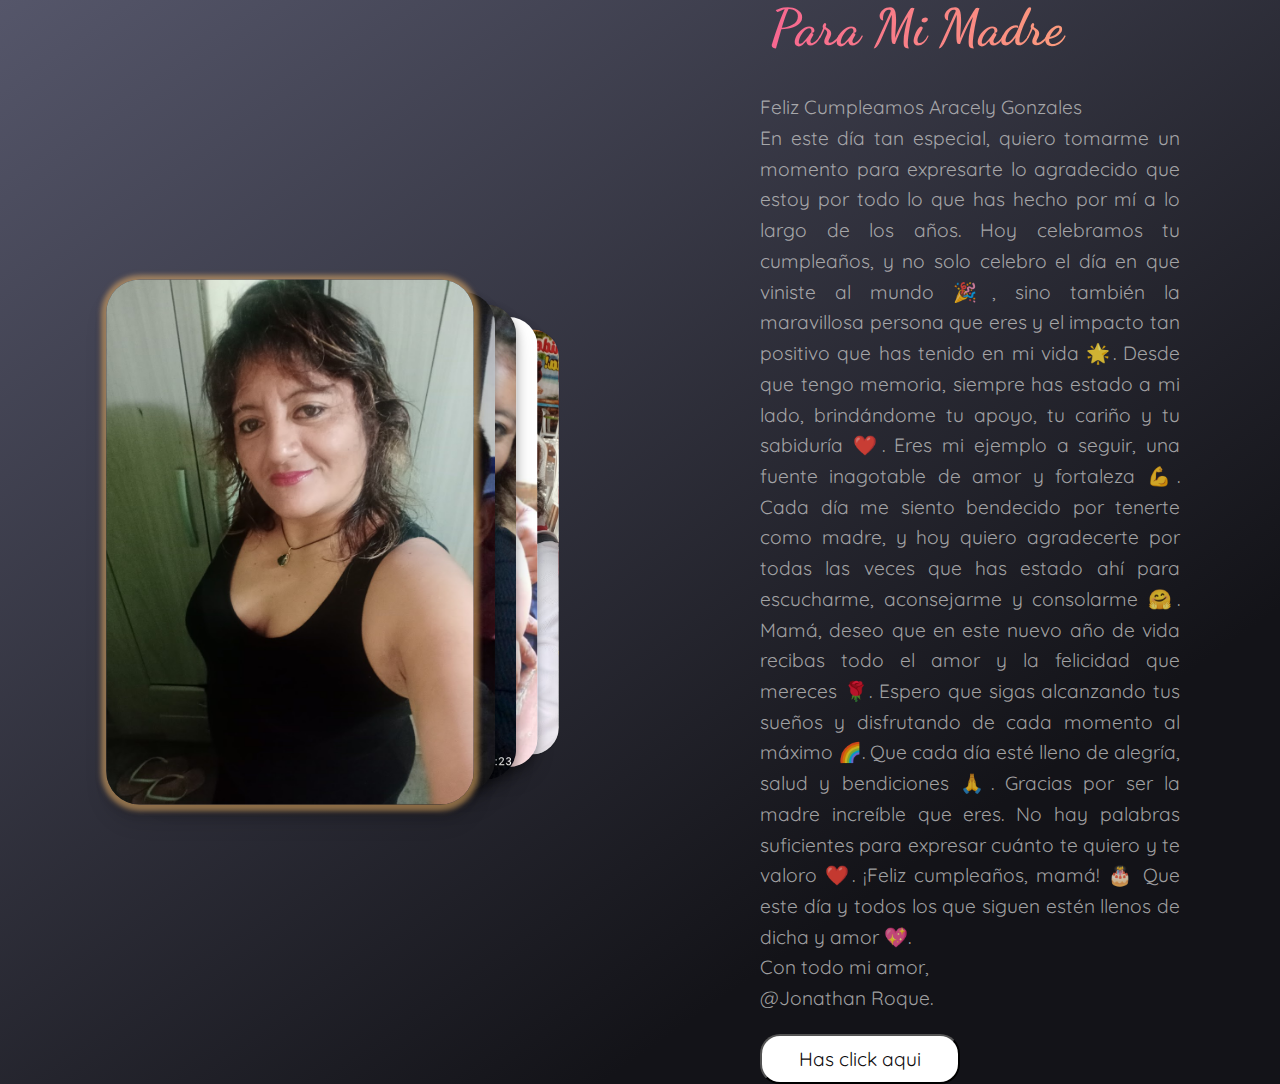
<file: galeria.html>
<!DOCTYPE html>
<html lang="en">

<head>
  <meta charset="UTF-8">
  <meta name="viewport" content="width=device-width, initial-scale=1.0">

  <title>Para la mujer más bella</title>
  <link rel="stylesheet" href="/styles/stylegaleria.css">

</head>

<body>
  <main>
    <div class="stack">
      <div class="card">
        <img src="../../img/img3.jpg" alt="" />
      </div>
      <div class="card">
        <img src="../../img/img1.jpg" alt="" />
      </div>
      <div class="card">
        <img src="../../img/img2.jpg" alt="" />
      </div>
      <div class="card">
        <img src="../../img/FB_IMG_1675220675091.jpg" alt="" />
      </div>
      <div class="card">
        <img src="../../img/1723231921290.jpg" alt="" />
      </div>
      <div class="card">
        <img src="../../img/1723231913740.jpg" alt="" />
      </div>
    </div>
    <div class="content">
      <h1>Para Mi Madre</h1>
      <p>
        Feliz Cumpleamos Aracely Gonzales <br>
        En este día tan especial, quiero tomarme un momento para expresarte lo agradecido que estoy por todo lo que has hecho por mí a lo largo de los años. Hoy celebramos tu cumpleaños, y no solo celebro el día en que viniste al mundo 🎉, sino también la maravillosa persona que eres y el impacto tan positivo que has tenido en mi vida 🌟.

Desde que tengo memoria, siempre has estado a mi lado, brindándome tu apoyo, tu cariño y tu sabiduría ❤️. Eres mi ejemplo a seguir, una fuente inagotable de amor y fortaleza 💪. Cada día me siento bendecido por tenerte como madre, y hoy quiero agradecerte por todas las veces que has estado ahí para escucharme, aconsejarme y consolarme 🤗.

Mamá, deseo que en este nuevo año de vida recibas todo el amor y la felicidad que mereces 🌹. Espero que sigas alcanzando tus sueños y disfrutando de cada momento al máximo 🌈. Que cada día esté lleno de alegría, salud y bendiciones 🙏.

Gracias por ser la madre increíble que eres. No hay palabras suficientes para expresar cuánto te quiero y te valoro ❤️. ¡Feliz cumpleaños, mamá! 🎂 Que este día y todos los que siguen estén llenos de dicha y amor 💖.
        <br>
        Con todo mi amor,<br>
        @Jonathan Roque.
      </p>
    <div><button class="btnExplorar">Has click aqui</button></div>

    </div>
  </main>
  <script src="/scripts/script.js"></script>
</body>

</html>
</file>
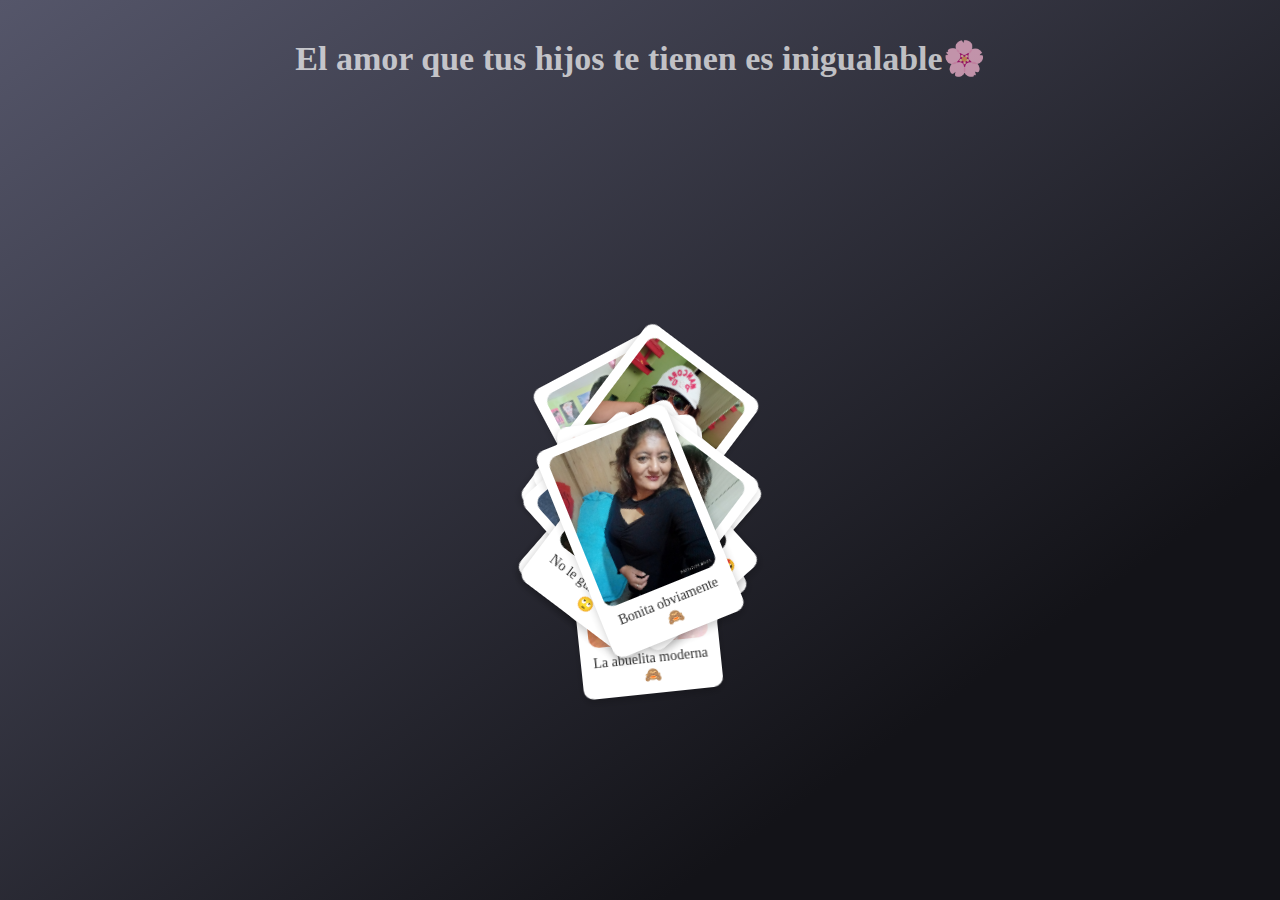
<file: recuerdos.html>
<!DOCTYPE html>
<html lang="es">

<head>
    <meta charset="UTF-8">
    <meta name="viewport" content="width=device-width, initial-scale=1.0">
    <title>Recuerdos</title>
    <link rel="stylesheet" href="/styles/recuerdos.css">
</head>

<body>
    <h2 class="titulo">El amor que tus hijos te tienen es inigualable🌸</h2>
    <div class="image-container">
        <div class="draggable">
            <img src="/img/1723231868766.jpg" alt="Recuerdo 1">
            <p>La mas hermosa 😍</p>
        </div>
        <div class="draggable">
            <img src="/img/1723231878196.jpg" alt="Recuerdo 2">
            <p>La señora moderna🤭</p>
        </div>
        <div class="draggable">
            <img src="/img/1723231885222.jpg" alt="Recuerdo 3">
            <p>Protectora 🥰</p>
        </div>
        <div class="draggable">
            <img src="/img/1723231892223.jpg" alt="Recuerdo 3">
            <p>Mi mejor amiga 💖</p>
        </div>
        <div class="draggable">
            <img src="/img/1723231899516.jpg" alt="Recuerdo 3">
            <p>Tu sonrisa ilumina nuestra vida 😊</p>
        </div>
        <div class="draggable">
            <img src="/img/1723231906324.jpg" alt="Recuerdo 3">
            <p>Única e inigualable🌸</p>
        </div>
        <div class="draggable">
            <img src="/img/1723231913740.jpg" alt="Recuerdo 3">
            <p>loca y atenta 😫</p>
        </div>
        <div class="draggable">
            <img src="/img/1723231921290.jpg" alt="Recuerdo 3">
            <p>borrachita aveces 😂</p>
        </div>
        <div class="draggable">
            <img src="/img/FB_IMG_1675220675091.jpg" alt="Recuerdo 3">
            <p>La abuelita moderna 🙈</p>
        </div>
        <div class="draggable">
            <img src="/img/img1.jpg" alt="Recuerdo 3">
            <p>Muy amorosa 🤩</p>
        </div>
        <div class="draggable">
            <img src="/img/img3.jpg" alt="Recuerdo 3">
            <p>No le gusta cocinar 🙄</p>
        </div>
        <div class="draggable">
            <img src="/img/img2.jpg" alt="Recuerdo 3">
            <p>Bonita obviamente 🙈</p>
        </div>
        <!-- Añadir más imágenes según sea necesario -->
    </div>

    <script type="module" src="/scripts/recuerdos.js"></script>
</body>

</html>
</file>
<file: styles/stylegaleria.css>
@import url("https://fonts.googleapis.com/css2?family=Dancing+Script:wght@400..700&family=Quicksand:wght@300..700&display=swap");

*,
*:before,
*:after {
  margin: 0;
  padding: 0;
  box-sizing: border-box;
  font-family: "Quicksand", sans-serif;
}

body {
  background-color: #0d0a0b;
  background: linear-gradient(145deg, #55566a 0%, #131318 76%);
}

main {
  display: grid;
  grid-template-columns: 1fr 1fr;
  grid-template-rows: 1fr;
  place-items: center;
  min-height: 100vh;
}

.content {
  padding-left: 120px;
  color: #c7c7c7c9;
  text-align: justify;
}

.content h1 {
  font-family: "Dancing Script", cursive;
  font-size: clamp(2.5rem, 4vw, 6rem);
  font-weight: 700;
  background: -webkit-linear-gradient(0deg, #f76591, #ffc16f);
  background-clip: text;
  -webkit-background-clip: text;
  -webkit-text-fill-color: transparent;
  line-height: 1.1;
  margin-bottom: 36px;
  text-align: justify;
  padding-left: 10px;
}

.content p {
  font-size: clamp(0.9rem, 4vw, 1.2rem);
  line-height: 1.6;
  padding-right: 100px;
}

.btn {
  background-color: #f76591;
  background-image: linear-gradient(-180deg, #ffc16f, #f76591);
  font-size: clamp(0.8rem, 8vw, 0.9rem);
  font-weight: 600;
  color: #fff;
  width: max-content;
  outline: 0;
  border: 0;
  border-radius: 6px;
  box-shadow: 0 2px 4px rgba(0, 0, 0, 0.1);
  padding: 10px 20px;
  margin-top: 26px;
  text-align: center;
  transform: scale(1);
  transition: all 0.2s ease-in;
  cursor: pointer;
  touch-action: manipulation;
  user-select: none;
  -webkit-user-select: none;
  pointer-events: auto;
}

.btn:hover {
  box-shadow: 0 4px 10px rgba(247, 101, 145, 0.5);
  transform: scale(0.98);
}

.stack {
  position: relative;
}

.card {
  position: absolute;
  transform: translate(-50%, -50%);
  top: 50%;
  left: 50%;
  width: 350px;
  height: 500px;
  display: flex;
  justify-content: center;
  align-items: center;
  border-radius: 2rem;
  font-family: sans-serif;
  font-size: 10rem;
  background-color: transparent;
  box-shadow: 0 5px 10px 0 rgba(0, 0, 0, 0.25),
    0 15px 20px 0 rgba(0, 0, 0, 0.125);
  transition: transform 0.6s;
  user-select: none;
}

.card img {
  width: 100%;
  height: 100%;
  border-radius: inherit;
  object-fit: cover;
  transition: transform 0.4s;
}

.card:nth-last-child(n + 5) {
  --x: calc(-50% + 90px);
  transform: translate(var(--x), -50%) scale(0.85);
  box-shadow: 0 0 1px 1px rgba(0, 0, 0, 0.01);
}

.card:nth-last-child(4) {
  --x: calc(-50% + 60px);
  transform: translate(var(--x), -50%) scale(0.9);
}

.card:nth-last-child(3) {
  --x: calc(-50% + 30px);
  transform: translate(var(--x), -50%) scale(0.95);
}

.card:nth-last-child(2) {
  --x: calc(-50%);
  transform: translate(var(--x), -50%) scale(1);
}

.card:nth-last-child(1) {
  --x: calc(-50% - 30px);
  transform: translate(var(--x), -50%) scale(1.05);
}

.card:nth-last-child(1) img {
  box-shadow: 0 1px 5px 5px rgba(255, 193, 111, 0.5);
}

.swap {
  animation: swap 1.3s ease-out forwards;
}


.btnExplorar {
  background-color: #fff;
  margin-top: 20px;
  width: 200px;
  height: 50px;
  border-radius: 20px;
  color: #0d0a0b;
  font-size: larger;
  font: bold;
}

@keyframes swap {
  30% {
    transform: translate(calc(var(--x) - 250px), -50%) scale(0.85) rotate(-5deg)
      rotateY(65deg);
    animation-timing-function: ease-in;
  }
  100% {
    transform: translate(calc(var(--x) - 30px), -50%) scale(0.5);
    z-index: -1;
  }
}

@media (max-width: 1200px) {
  @keyframes swap {
    30% {
      transform: translate(calc(var(--x) - 200px), -50%) scale(0.85)
        rotate(-5deg) rotateY(65deg);
    }
    100% {
      transform: translate(calc(var(--x) - 30px), -50%) scale(0.5);
      z-index: -1;
    }
  }
}

@media (max-width: 1050px) {
  @keyframes swap {
    30% {
      transform: translate(calc(var(--x) - 150px), -50%) scale(0.85)
        rotate(-5deg) rotateY(65deg);
    }
    100% {
      transform: translate(calc(var(--x) - 30px), -50%) scale(0.5);
      z-index: -1;
    }
  }
}

@media (max-width: 1200px) {
  .content {
    padding-left: 80px;
  }
  .content p {
    padding-right: 40px;
  }
  .card {
    width: 250px;
    height: 380px;
  }
}

@media (max-width: 1050px) {
  .content {
    padding-left: 60px;
  }
  .content p {
    line-height: 1.5;
  }
  .card {
    width: 220px;
    height: 350px;
  }
}

@media (max-width: 990px) {
  .content p {
    padding-right: 0;
  }
  .card {
    width: 200px;
    height: 300px;
  }
}

@media (max-width: 950px) {
  main {
    grid-template-columns: 1fr;
    grid-template-rows: auto auto;
    place-items: center;
  }

  .stack {
    order: 1;
    padding-top: 300px; /* Added padding to the top */
  }

  .content {
    order: 2;
    padding: 0 20px;
    text-align: justify;
  }
}

@media (max-width: 650px) {
  main {
    grid-template-rows: auto auto;
  }

  .content {
    padding: 0 20px;
  }

  .content h1 {
    padding-left: 0;
    text-align: center;
  }

  .btn {
    padding: 8px 16px;
  }

  .card {
    width: 180px;
    height: 260px;
  }
}
</file>
<file: styles/recuerdos.css>
body {
    margin: 0;
    padding: 0;
    overflow: hidden;
    display: flex;
    justify-content: center;
    align-items: center;
    height: 100vh;
    background: linear-gradient(145deg, #55566a 0%, #131318 76%);
    position: relative;
}

.titulo {
    position: absolute;
    top: 10px;
    left: 50%;
    transform: translateX(-50%);
    font-size: 34px;
    color: rgba(255, 255, 255, 0.7);
    z-index: 1; /* Coloca el título detrás de las imágenes */
    text-align: center;
    width: 100%;
}

.image-container {
    position: relative;
    width: 100%;
    height: 100%;
}

.draggable {
    position: absolute;
    width: 120px;
    padding: 10px;
    background-color: #fff;
    border-radius: 10px;
    box-shadow: 0 4px 8px rgba(0, 0, 0, 0.2);
    cursor: grab;
    transition: transform 0.2s; /* Añadimos transición para la sombra */
    transform-origin: center center;
    text-align: center;
    transform: rotate(0deg); /* Inicialización para la rotación */
    will-change: transform, top, left;

}

.draggable img {
    width: 100%;
    height: auto;
    border-radius: 10px;
    display: block;
    margin-bottom: 8px;
}

.draggable p {
    margin: 0;
    font-size: 14px;
    color: #2e2e2e;
}

.draggable.active {
    transform: scale(1.2); /* Aumenta la imagen seleccionada */
    z-index: 10; /* Asegura que la imagen seleccionada esté en la parte superior */
    box-shadow: 0 0 20px 10px rgba(63, 62, 62, 0.6); /* Sombra blanca durante el movimiento */
}

.draggable:active {
    cursor: grabbing;
}

/* Estilos para la previsualización */
.preview-mode .image-container::before {
    content: '';
    position: fixed;
    top: 0;
    left: 0;
    width: 100%;
    height: 100%;
    background-color: rgba(0, 0, 0, 0.7);
    z-index: 5;
}

.draggable.preview-active {
    z-index: 20;
    cursor: default;
    pointer-events: none; /* Desactiva el movimiento */
}
</file>
